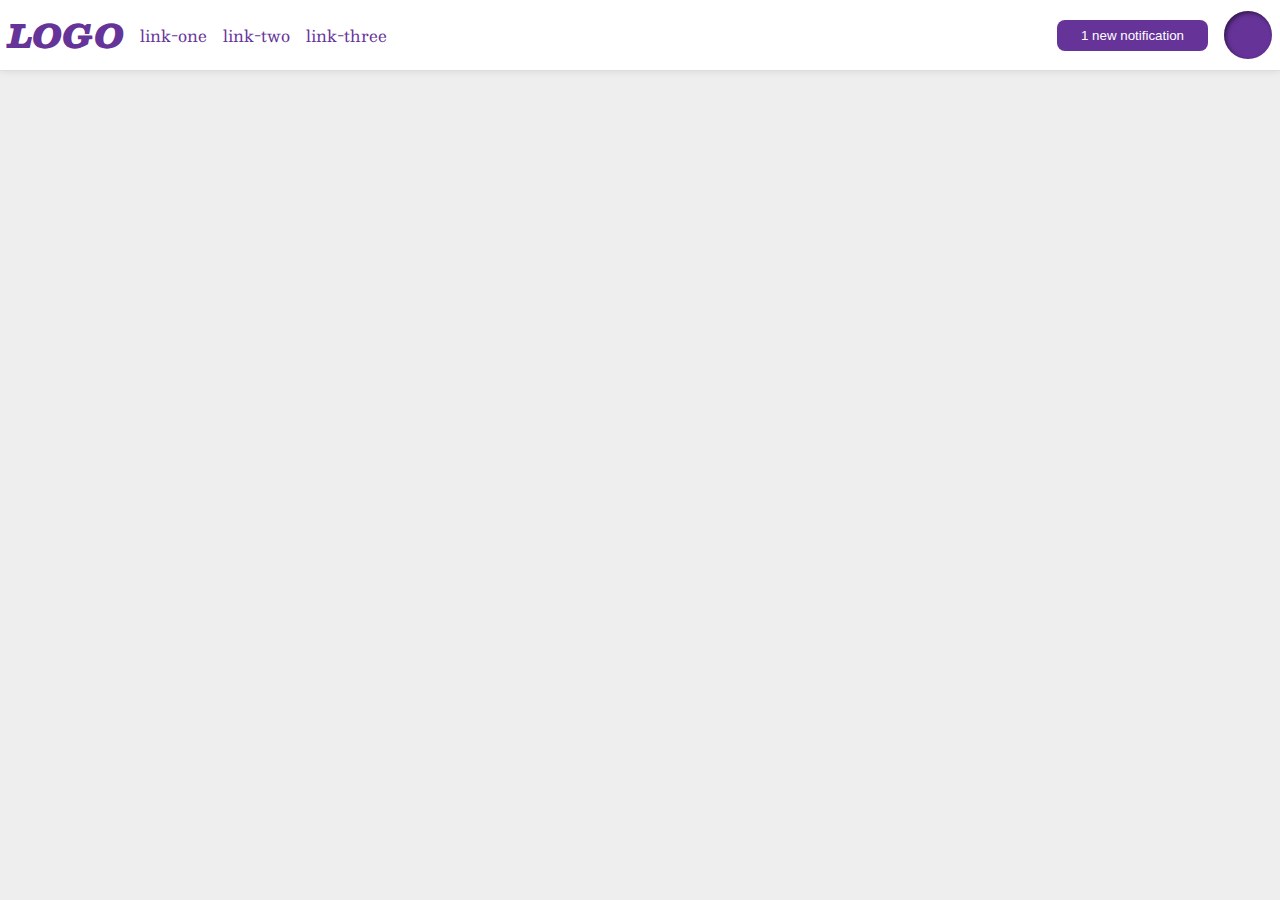
<file: flex/03-flex-header-2/index.html>
<!DOCTYPE html>
<html lang="en">
  <head>
    <meta charset="UTF-8">
    <meta http-equiv="X-UA-Compatible" content="IE=edge">
    <meta name="viewport" content="width=device-width, initial-scale=1.0">
    <title>Flex Header 2</title>
    <link rel="stylesheet" href="style.css">
  </head>
  <body>
    <div class="header">
      <div class="container" id="left">
        <div class="logo">
          LOGO
        </div>
        <ul class="links">
          <li><a href="google.com">link-one</a></li>
          <li><a href="google.com">link-two</a></li>
          <li><a href="google.com">link-three</a></li>
        </ul>
      </div>
      
      <div class="container" id="right">
        <button class="notifications">
          1 new notification
        </button>
        <div class="profile-image"></div>
      </div>
    </div>
  </body>
</html>
</file>
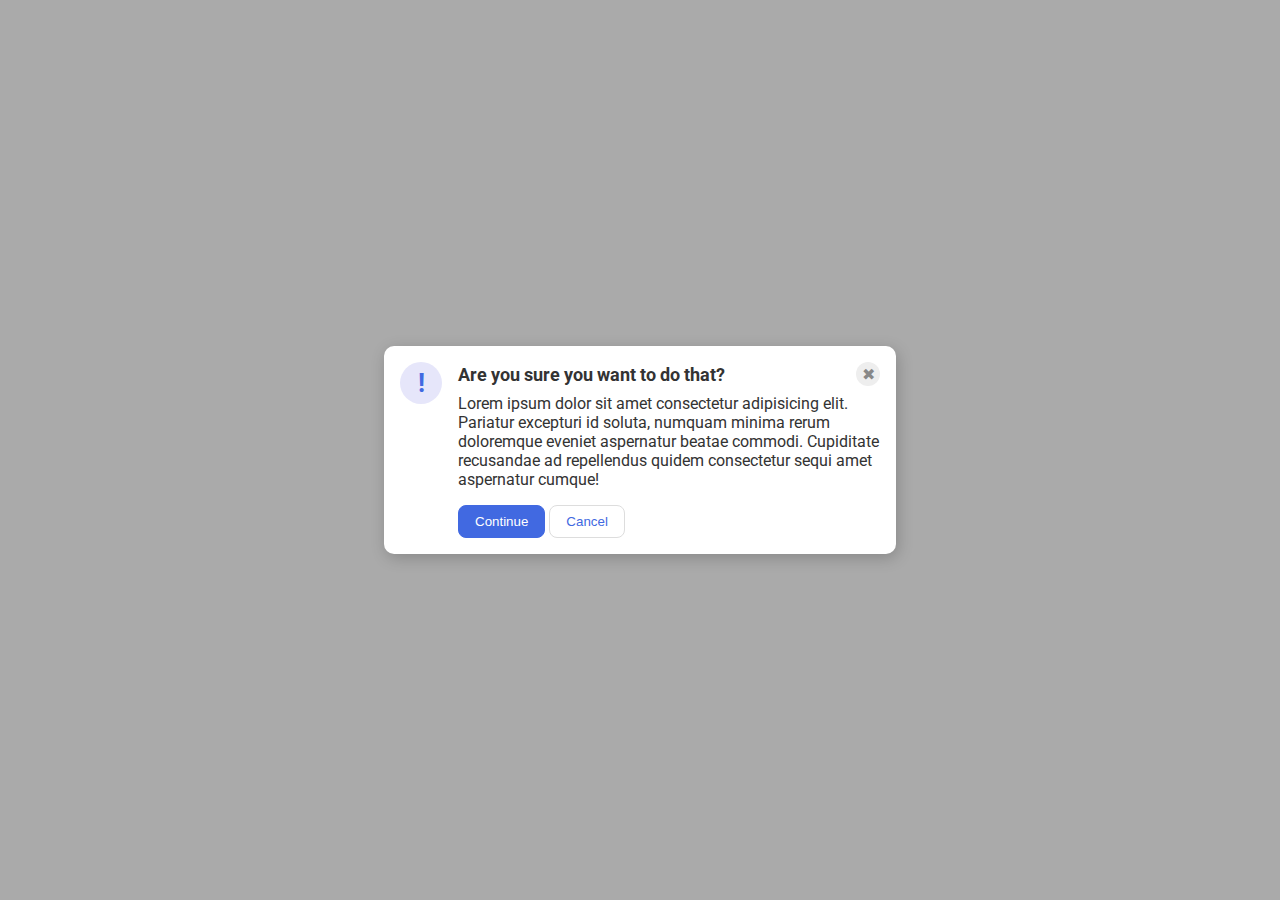
<file: flex/05-flex-modal/index.html>
<!DOCTYPE html>
<html lang="en">
  <head>
    <meta charset="UTF-8">
    <meta http-equiv="X-UA-Compatible" content="IE=edge">
    <meta name="viewport" content="width=device-width, initial-scale=1.0">
    <link rel="stylesheet" href="style.css">
    <title>Modal</title>
  </head>
  <body>
    <div class="modal">
      <div class="icon">!</div>
      <div class="container">
        <div class="header">Are you sure you want to do that?
          <div class="close-button">✖</div>
        </div>
        <div class="text">Lorem ipsum dolor sit amet consectetur adipisicing elit. Pariatur excepturi id soluta, numquam minima rerum doloremque eveniet aspernatur beatae commodi. Cupiditate recusandae ad repellendus quidem consectetur sequi amet aspernatur cumque!</div>
        <button class="continue">Continue</button>
        <button class="cancel">Cancel</button>
      </div>
    </div>
  </body>
</html>
</file>
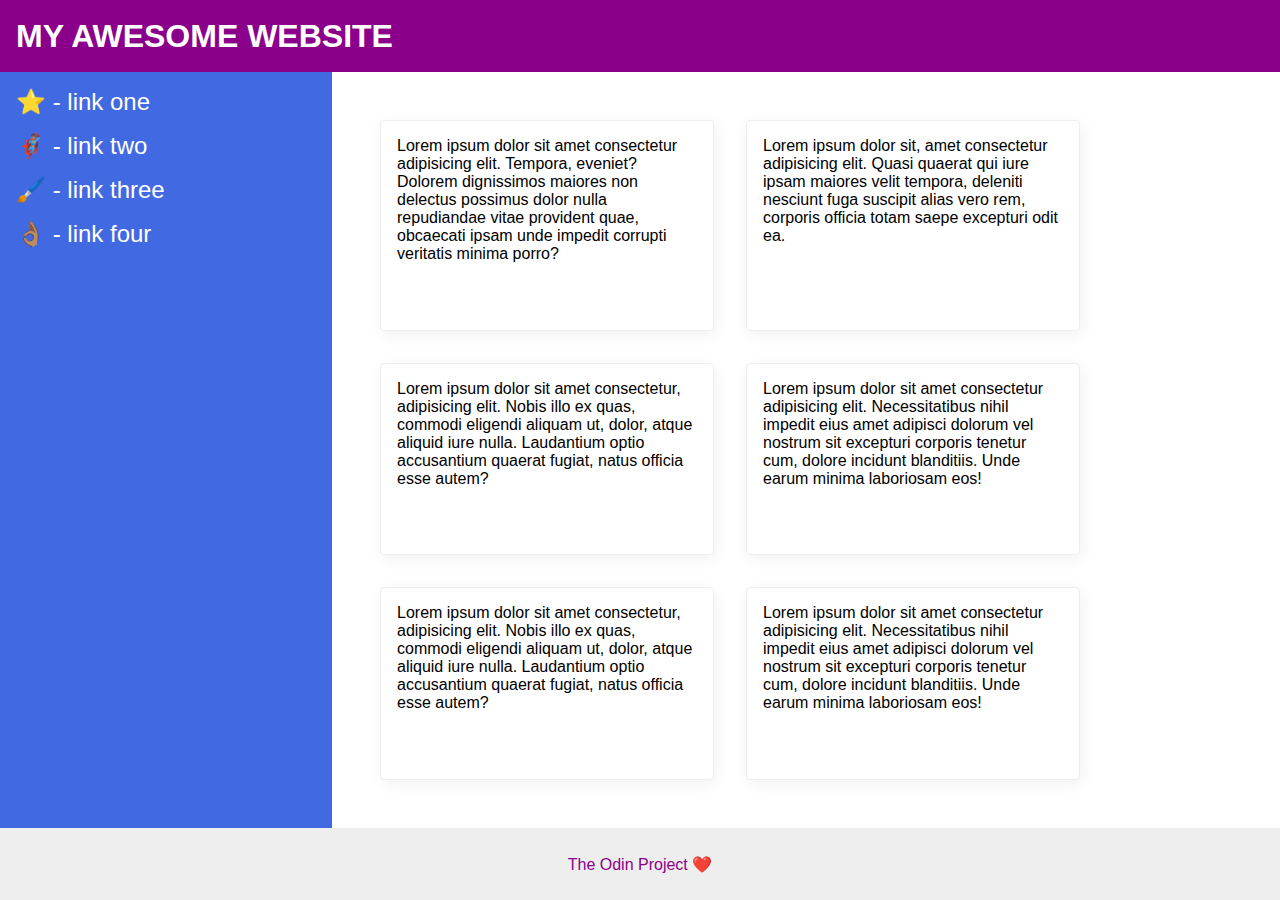
<file: flex/07-flex-layout-2/index.html>
<!DOCTYPE html>
<html lang="en">
  <head>
    <meta charset="UTF-8">
    <meta http-equiv="X-UA-Compatible" content="IE=edge">
    <meta name="viewport" content="width=device-width, initial-scale=1.0">
    <title>The Holy Grail</title>
    <link rel="stylesheet" href="style.css">
  </head>
  <body>
    <div class="header">
      MY AWESOME WEBSITE
    </div>
    <div class="body">
      <div class="sidebar">
        <ul>
          <li><a href="#">⭐ - link one</a></li>
          <li><a href="#">🦸🏽‍♂️ - link two</a></li>
          <li><a href="#">🖌️ - link three</a></li>
          <li><a href="#">👌🏽 - link four</a></li>
        </ul>
    </div>
      <div class="container">
        <div class="card">Lorem ipsum dolor sit amet consectetur adipisicing elit. Tempora, eveniet? Dolorem dignissimos maiores non delectus possimus dolor nulla repudiandae vitae provident quae, obcaecati ipsam unde impedit corrupti veritatis minima porro?</div>
        <div class="card">Lorem ipsum dolor sit, amet consectetur adipisicing elit. Quasi quaerat qui iure ipsam maiores velit tempora, deleniti nesciunt fuga suscipit alias vero rem, corporis officia totam saepe excepturi odit ea.</div>
        <div class="card">Lorem ipsum dolor sit amet consectetur, adipisicing elit. Nobis illo ex quas, commodi eligendi aliquam ut, dolor, atque aliquid iure nulla. Laudantium optio accusantium quaerat fugiat, natus officia esse autem?</div>
        <div class="card">Lorem ipsum dolor sit amet consectetur adipisicing elit. Necessitatibus nihil impedit eius amet adipisci dolorum vel nostrum sit excepturi corporis tenetur cum, dolore incidunt blanditiis. Unde earum minima laboriosam eos!</div>
        <div class="card">Lorem ipsum dolor sit amet consectetur, adipisicing elit. Nobis illo ex quas, commodi eligendi aliquam ut, dolor, atque aliquid iure nulla. Laudantium optio accusantium quaerat fugiat, natus officia esse autem?</div>
        <div class="card">Lorem ipsum dolor sit amet consectetur adipisicing elit. Necessitatibus nihil impedit eius amet adipisci dolorum vel nostrum sit excepturi corporis tenetur cum, dolore incidunt blanditiis. Unde earum minima laboriosam eos!</div>  
      </div>
    </div>
    <div class="footer">
      The Odin Project ❤️
    </div>
  </body>
</html>
</file>
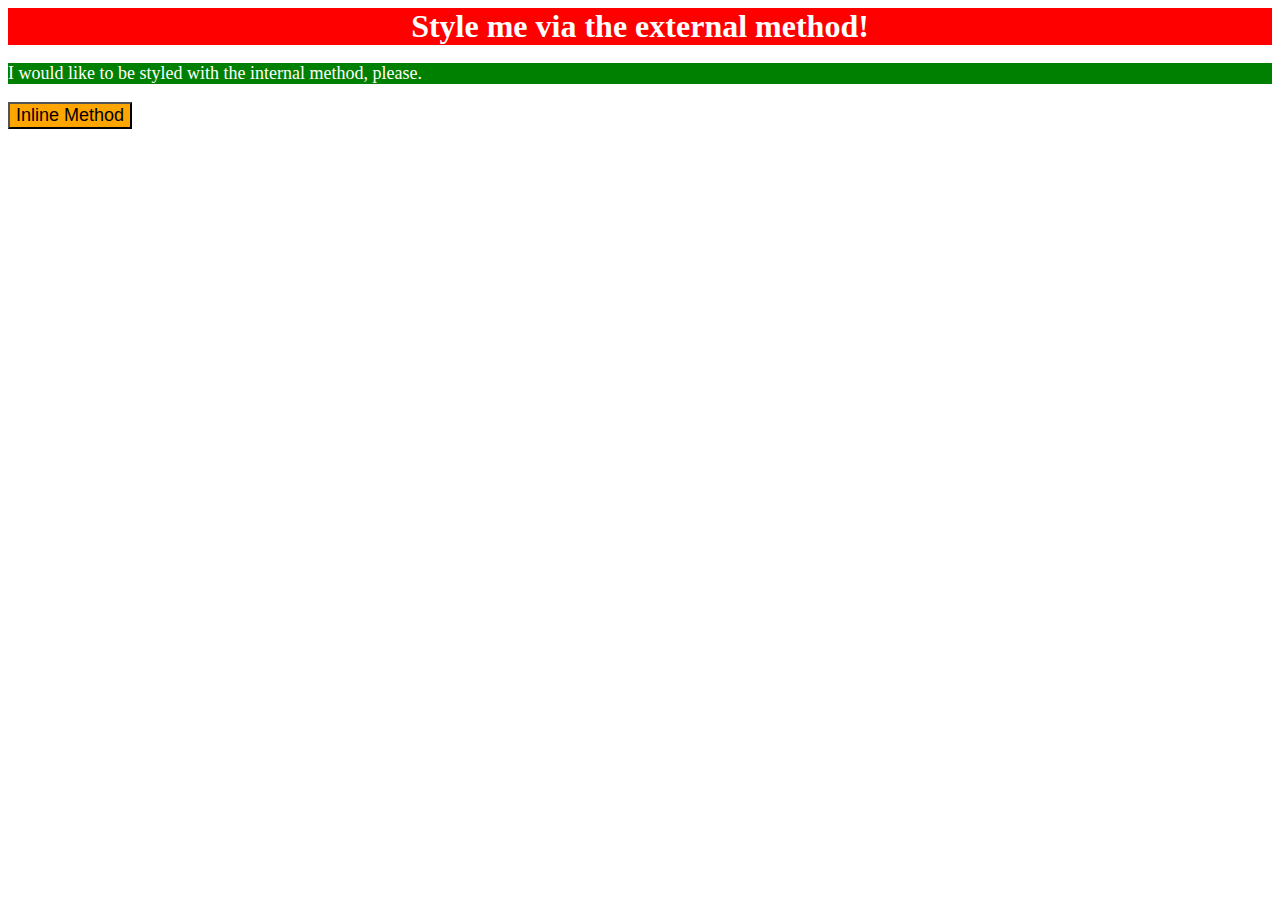
<file: foundations/01-css-methods/index.html>
<!DOCTYPE html>
<html lang="en">
  <head>
    <meta charset="UTF-8">
    <meta http-equiv="X-UA-Compatible" content="IE=edge">
    <meta name="viewport" content="width=device-width, initial-scale=1.0">
    <title>Methods for Adding CSS</title>
    <link rel="stylesheet" href="style.css">
    <style>
		p {
			background-color: green;
			color: white;
			font-size: 18px;
		}
    </style>
  </head>
  <body>
    <div>Style me via the external method!</div>
    <p>I would like to be styled with the internal method, please.</p>
    <button style="background-color: orange; font-size: 18px;">Inline Method</button>
  </body>
</html>
</file>
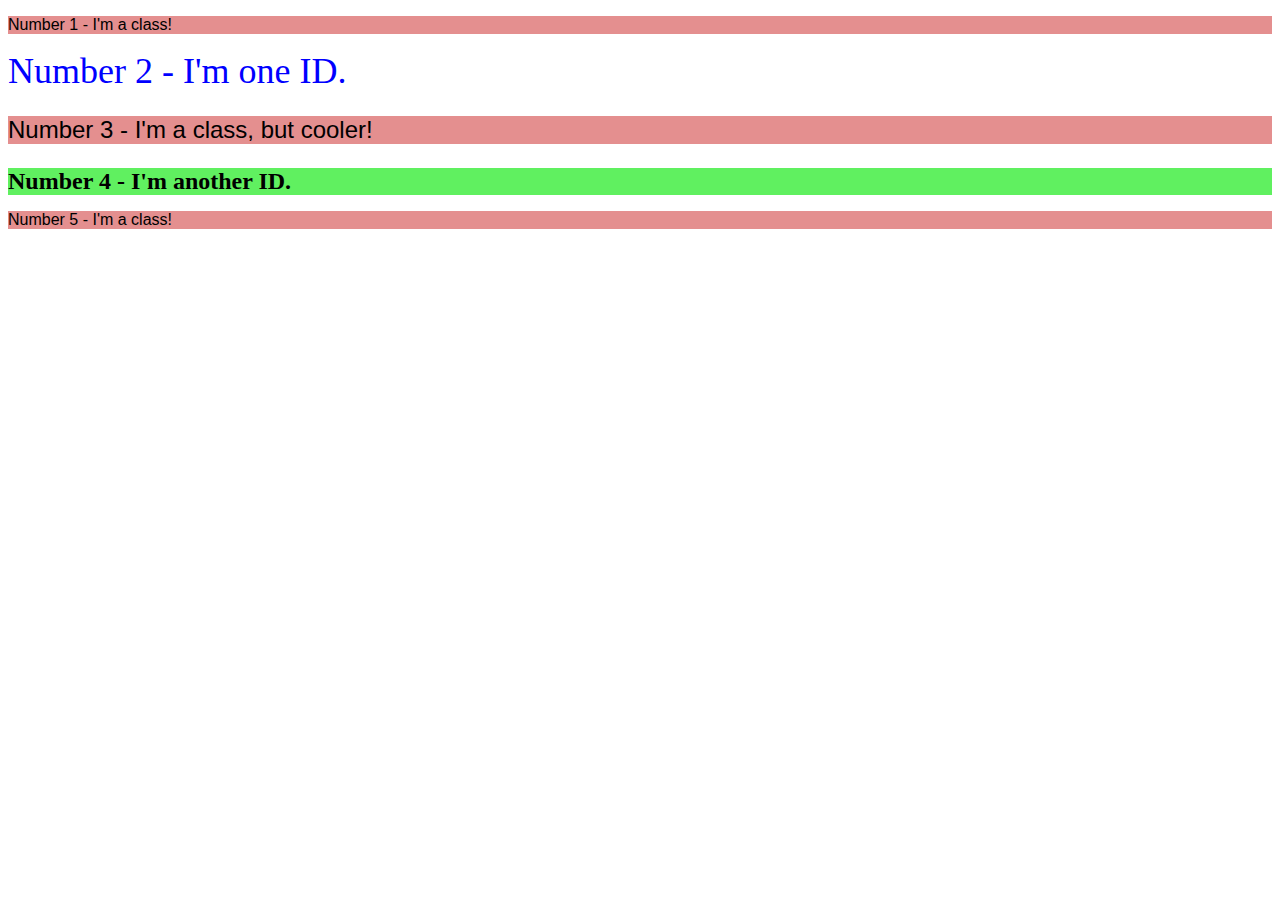
<file: foundations/02-class-id-selectors/index.html>
<!DOCTYPE html>
<html lang="en">
  <head>
    <meta charset="UTF-8">
    <meta http-equiv="X-UA-Compatible" content="IE=edge">
    <meta name="viewport" content="width=device-width, initial-scale=1.0">
    <title>Class and ID Selectors</title>
    <link rel="stylesheet" href="style.css">
  </head>
  <body>
    <p class="odd">Number 1 - I'm a class!</p>
    <div id="two">Number 2 - I'm one ID.</div>
    <p class="odd adjust-font-size">Number 3 - I'm a class, but cooler!</p>
    <div id="four" class="adjust-font-size">Number 4 - I'm another ID.</div>
    <p class="odd">Number 5 - I'm a class!</p>
  </body>
</html>
</file>
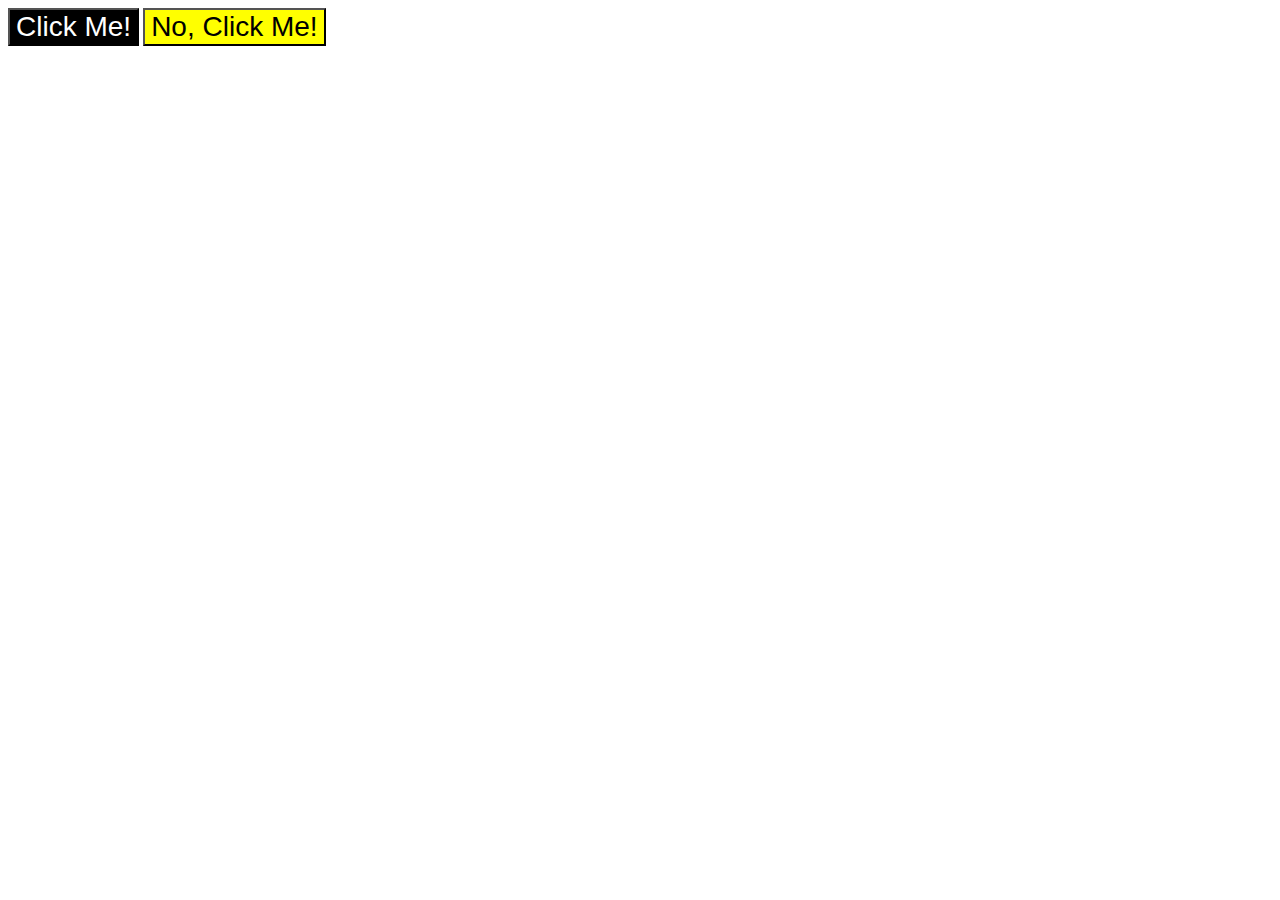
<file: foundations/03-grouping-selectors/index.html>
<!DOCTYPE html>
<html lang="en">
  <head>
    <meta charset="UTF-8">
    <meta http-equiv="X-UA-Compatible" content="IE=edge">
    <meta name="viewport" content="width=device-width, initial-scale=1.0">
    <title>Grouping Selectors</title>
    <link rel="stylesheet" href="style.css">
  </head>
  <body>
    <button class="first">Click Me!</button>
    <button class="second">No, Click Me!</button>
  </body>
</html>
</file>
<file: flex/03-flex-header-2/style.css>
/* this is some magical font-importing.  
you'll learn about it later. */
@import url('https://fonts.googleapis.com/css2?family=Besley:ital,wght@0,400;1,900&display=swap');

body {
  margin: 0;
  background: #eee;
  font-family: Besley, serif;
}

.header {
  background: white;
  border-bottom: 1px solid #ddd;
  box-shadow: 0 0 8px rgba(0,0,0,.1);
  display: flex;
  justify-content: space-between;
  padding: 8px;
}

.container {
  display: flex;
  align-items: center;
  gap: 16px;
}

.profile-image {
  background: rebeccapurple;
  box-shadow: inset 2px 2px 4px rgba(0,0,0,.5);
  border-radius: 50%;
  width: 48px;
  height: 48px;
}

.logo {
  color: rebeccapurple;
  font-size: 32px;
  font-weight: 900;
  font-style: italic;
}

button {
  border: none;
  border-radius: 8px;
  background: rebeccapurple;
  color: white;
  padding: 8px 24px;
}

a {
  /* this removes the line under our links */
  text-decoration: none;
  color: rebeccapurple;
}

ul {
  list-style-type: none;
  display: flex;
  margin: 0;
  padding: 0;
  gap: 16px;
}
</file>
<file: flex/05-flex-modal/style.css>
@import url('https://fonts.googleapis.com/css2?family=Roboto:wght@400;700&display=swap');

html, body {
  height: 100%;
}

body {
  font-family: Roboto, sans-serif;
  margin: 0;
  background: #aaa;
  color: #333;
  /* I'll give you this one for free lol */
  display: flex;
  align-items: center;
  justify-content: center;
}

.modal {
  background: white;
  width: 480px;
  border-radius: 10px;
  box-shadow: 2px 4px 16px rgba(0,0,0,.2);
  display: flex;
  gap: 16px;
  padding: 16px;
}

.icon {
  color: royalblue;
  font-size: 26px;
  font-weight: 700;
  background: lavender;
  width: 42px;
  height: 42px;
  border-radius: 50%;
  display: flex;
  align-items: center;
  justify-content: center;
  flex-shrink: 0;
}

.close-button {
  background: #eee;
  border-radius: 50%;
  color: #888;
  font-weight: 400;
  font-size: 16px;
  height: 24px;
  width: 24px;
  display: flex;
  align-items: center;
  justify-content: center;
}

button {
  padding: 8px 16px;
  border-radius: 8px;
}

button.continue {
  background: royalblue;
  border: 1px solid royalblue;
  color: white;
}

button.cancel {
  background: white;
  border: 1px solid #ddd;
  color: royalblue;
}

.header {
  display: flex;
  align-items: center;
  justify-content: space-between;
  font-size: 18px;
  font-weight: 700;
  margin-bottom: 8px;
}

.text {
  margin-bottom: 16px;
}
</file>
<file: flex/07-flex-layout-2/style.css>
body {
  font-family: -apple-system, BlinkMacSystemFont, 'Segoe UI', Roboto, Oxygen, Ubuntu, Cantarell, 'Open Sans', 'Helvetica Neue', sans-serif;
  margin: 0;
  min-height: 100vh;
  display: flex;
  flex-direction: column;
}

.header {
  height: 72px;
  background: darkmagenta;
  color: white;
  font-size: 32px;
  font-weight: 900;
  display: flex;
  align-items: center;
  padding: 0 16px;
}

.footer {
  height: 72px;
  background: #eee;
  color: darkmagenta;
  display: flex;
  align-items: center;
  justify-content: center;
}

.body {
  display: flex;
  flex: 1;
}

.sidebar {
  width: 300px;
  background: royalblue;
  width: 300px;
  padding: 16px;
  flex-shrink: 0;
}

.card {
  border: 1px solid #eee;
  box-shadow: 2px 4px 16px rgba(0,0,0,.06);
  border-radius: 4px;
  padding: 16px;
  margin: 16px;
  width: 300px;
}

ul {
  list-style: none;
  margin: 0;
  padding: 0;
}

li {
  margin-bottom: 16px;
}

a {
  text-decoration: none;
  color: white;
  font-size: 24px;
}

.container {
  display: flex;
  flex-wrap: wrap;
  padding: 32px;
}
</file>
<file: foundations/01-css-methods/style.css>
div {
    background-color: red;
    color: white;
    font-size: 32px;
    text-align: center;
    font-weight: bold;
}
</file>
<file: foundations/02-class-id-selectors/style.css>
.odd {
    background-color: rgb(228, 143, 143);
    font-family: 'Verdana', 'DejaVa Sans', sans-serif;
}

#two {
    color: rgb(0, 0, 255);
    font-size: 36px;
}

.adjust-font-size {
    font-size: 24px;
}

#four {
    background-color: rgb(96, 240, 96);
    font-weight: bold;
}
</file>
<file: foundations/03-grouping-selectors/style.css>
.first {
    background-color: black;
    color: white;
}

.second {
    background-color: yellow;
    color: black;
}

.first, .second {
    font-size: 28px;
    font-family: 'Helvetica', 'Times New Roman', sans-serif;
}
</file>
